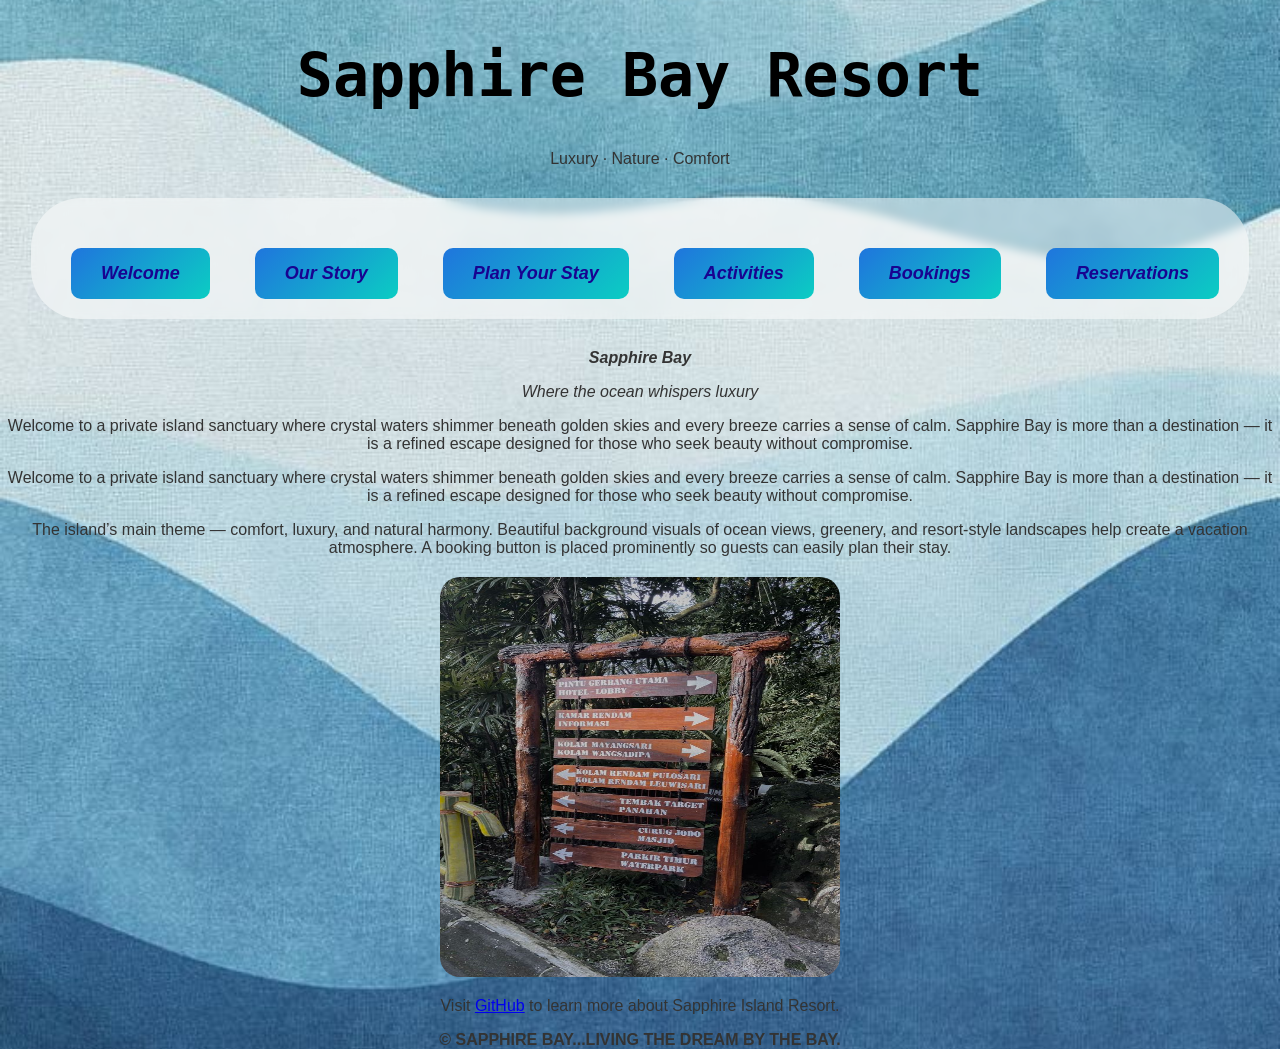
<file: index.html>
<!DOCTYPE html>

<html lang="en">

<head>

    <meta charset="UTF-8"> 

    <meta name="viewport" content="width=device-width, initial-scale=1.0">

    <title>SAPPHIRE BAY</title>
    

    <link rel="stylesheet" href="style.css">

</head>

    <body>

    <h1>Sapphire Bay Resort</h1>
    <p>Luxury · Nature · Comfort</p>

<section class="button-slab">
    <div class="cute-nav">
    <a href="index.html" class="cute-btn"><i>Welcome</i></a>
    <a href="about.html" class="cute-btn"><i>Our Story</i></a>
    <a href="contact.html" class="cute-btn"><i>Plan Your Stay</i></a>
    <a href="tables.html" class="cute-btn"><i>Activities</i></a>
    <a href="bookings.html" class="cute-btn"><i>Bookings</i></a>
    <a href="forms.html" class="cute-btn"><i>Reservations</i></a>
    </div>
</section>

    <p><b><i>Sapphire Bay</i></b></p>
    
    <p><em>Where the ocean whispers luxury</em></p>

    <p>Welcome to a private island sanctuary where crystal waters shimmer beneath golden skies and every breeze carries a sense of calm. Sapphire Bay is more than a destination — it is a refined escape designed for those who seek beauty without compromise.</p>

    <p>Welcome to a private island sanctuary where crystal waters shimmer beneath golden skies and every breeze carries a sense of calm. Sapphire Bay is more than a destination — it is a refined escape designed for those who seek beauty without compromise.</p>

    <p>The island’s main theme — comfort, luxury, and natural harmony. Beautiful background visuals of ocean views, greenery, and resort-style landscapes help create a vacation atmosphere. A booking button is placed prominently so guests can easily plan their stay.</p>
    
    <img src="Sari ater✨.jpg" alt="Many entertainment spots at Sapphire Bay Resort" width="400" height="400">

    <p class="mt-3">Visit <a href="https://github.com" class="btn btn-primary">GitHub</a> to learn more about Sapphire Island Resort.</p> 
   
</main>

    <footer>
    <p><b>&copy; SAPPHIRE BAY...LIVING THE DREAM BY THE BAY.</b></p>
    </footer>

</body>

</html>
</file>
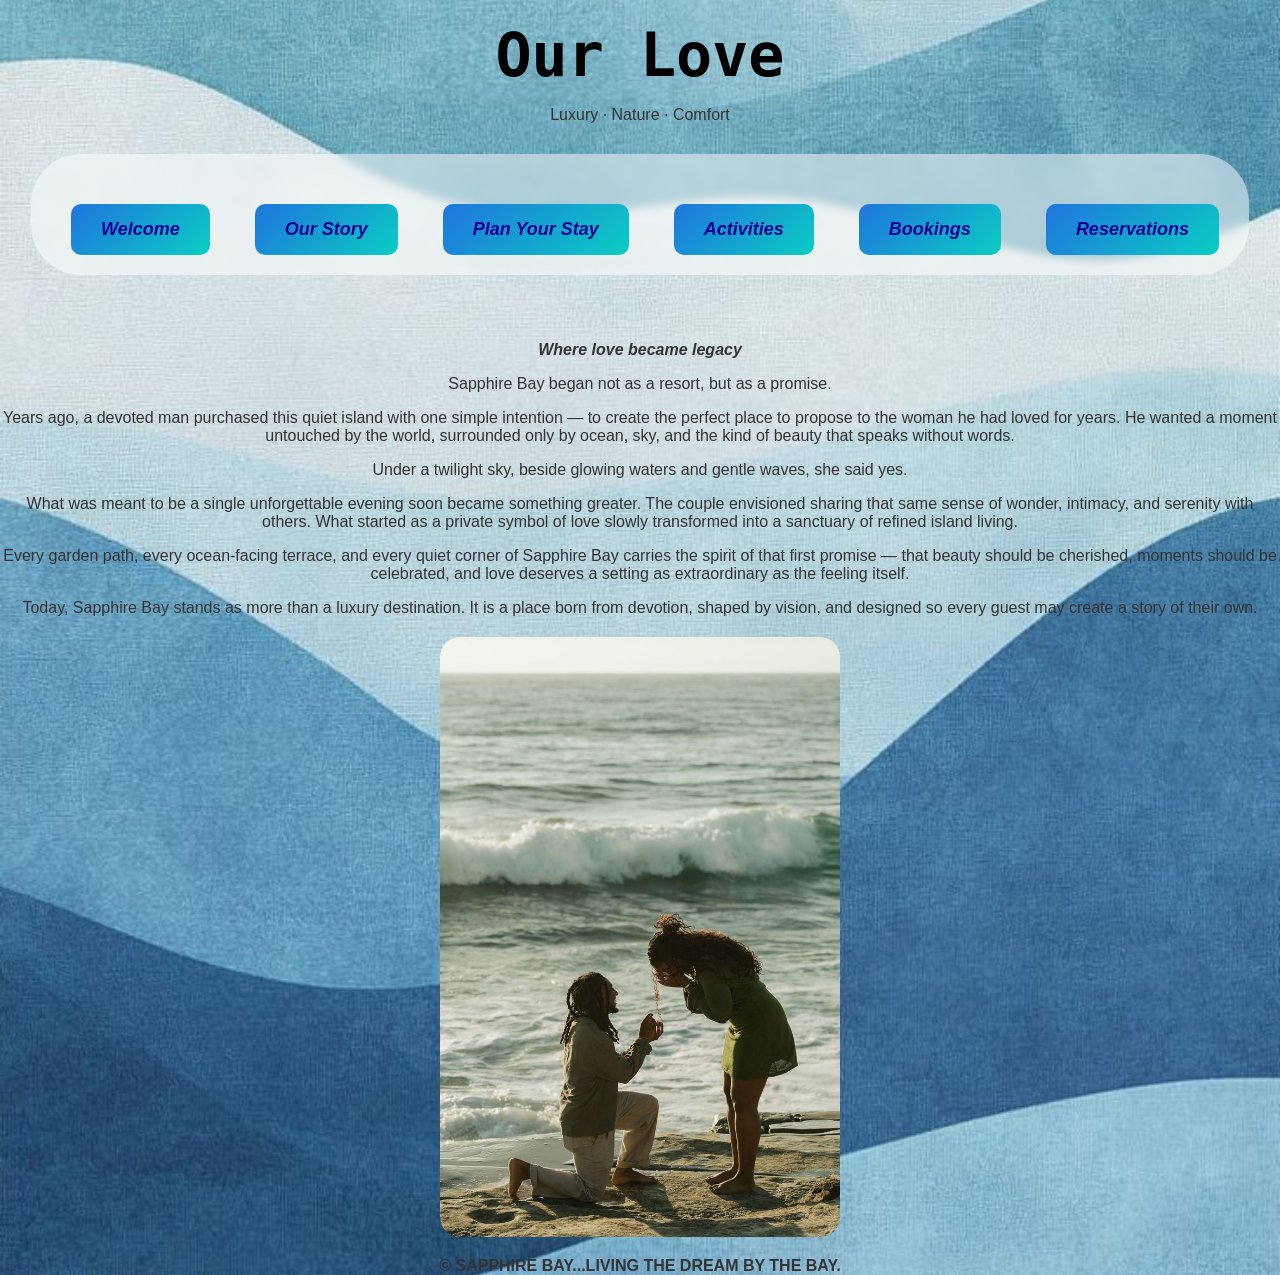
<file: about.html>
<!DOCTYPE html>

<html lang="en">

<head>

<meta charset="UTF-8">

<meta name="viewport" content="width=device-width, initial-scale=1.0">

<title>About Us</title>

<link rel="stylesheet" href="style.css">

</head>

<body>

<header>

<h1>Our Love</h1>

<p>Luxury · Nature · Comfort</p>

<section class="button-slab">
    <div class="cute-nav">
    <a href="index.html" class="cute-btn"><i>Welcome</i></a>
    <a href="about.html" class="cute-btn"><i>Our Story</i></a>
    <a href="contact.html" class="cute-btn"><i>Plan Your Stay</i></a>
    <a href="tables.html" class="cute-btn"><i>Activities</i></a>
    <a href="bookings.html" class="cute-btn"><i>Bookings</i></a>
    <a href="forms.html" class="cute-btn"><i>Reservations</i></a>
    </div>
</section>                    

</header>

<main>

<p><b><i>Where love became legacy</i></b></p>

<p>Sapphire Bay began not as a resort, but as a promise.</p>

<p>Years ago, a devoted man purchased this quiet island with one simple intention — to create the perfect place to propose to the woman he had loved for years. He wanted a moment untouched by the world, surrounded only by ocean, sky, and the kind of beauty that speaks without words.</p>

<p>Under a twilight sky, beside glowing waters and gentle waves, she said yes.</p>

<p>What was meant to be a single unforgettable evening soon became something greater. The couple envisioned sharing that same sense of wonder, intimacy, and serenity with others. What started as a private symbol of love slowly transformed into a sanctuary of refined island living.</p>

<p>Every garden path, every ocean-facing terrace, and every quiet corner of Sapphire Bay carries the spirit of that first promise — that beauty should be cherished, moments should be celebrated, and love deserves a setting as extraordinary as the feeling itself.</p>

<p>Today, Sapphire Bay stands as more than a luxury destination. It is a place born from devotion, shaped by vision, and designed so every guest may create a story of their own.</p>

<img src="Cinematic Beach Proposal Ideas In San Diego.jpg" alt="Many entertainment spots at Sapphire Bay Resort" width="400" height="400">

</main>



<footer>

<p><b>&copy; SAPPHIRE BAY...LIVING THE DREAM BY THE BAY.</b></p>

</footer>

</body>

</html>
</file>
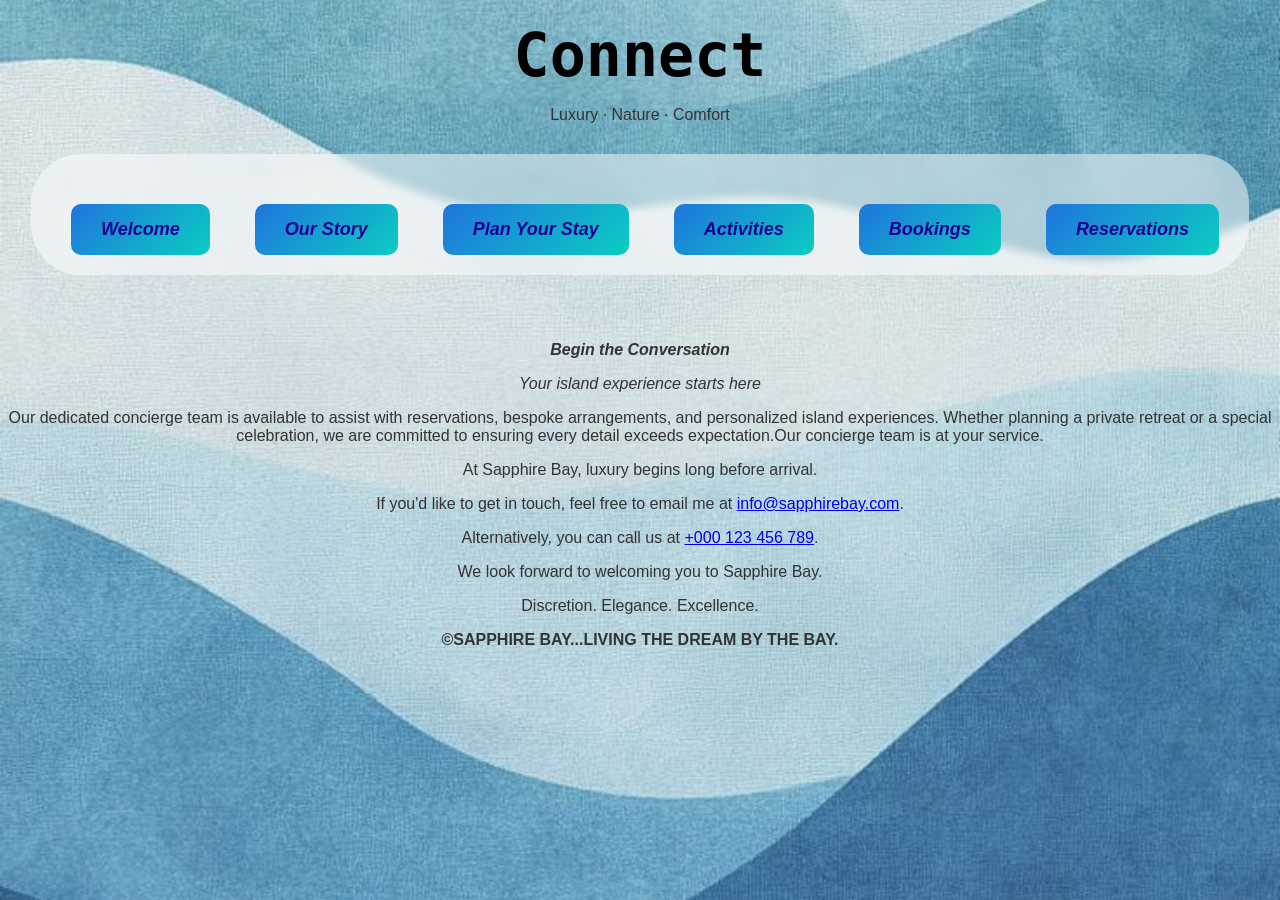
<file: bookings.html>
<!DOCTYPE html>

<html lang="en">

<head>

<meta charset="UTF-8">

<meta name="viewport" content="width=device-width, initial-scale=1.0">

<title>Contact Me</title>

<link rel="stylesheet" href="style.css">

</head>

<body>

<header>

<h1>Connect</h1>

<p>Luxury · Nature · Comfort</p>

<section class="button-slab">
    <div class="cute-nav">
    <a href="index.html" class="cute-btn"><i>Welcome</i></a>
    <a href="about.html" class="cute-btn"><i>Our Story</i></a>
    <a href="contact.html" class="cute-btn"><i>Plan Your Stay</i></a>
    <a href="tables.html" class="cute-btn"><i>Activities</i></a>
    <a href="bookings.html" class="cute-btn"><i>Bookings</i></a>
    <a href="forms.html" class="cute-btn"><i>Reservations</i></a>
    </div>
</section>
 
</header>


<main>

<p><b><i>Begin the Conversation</i></b></p>

<p><i>Your island experience starts here</i></p>

<p>Our dedicated concierge team is available to assist with reservations, bespoke arrangements, and personalized island experiences. Whether planning a private retreat or a special celebration, we are committed to ensuring every detail exceeds expectation.Our concierge team is at your service.</p>

<p>At Sapphire Bay, luxury begins long before arrival.</p>

<p>If you'd like to get in touch, feel free to email me at <a href="mailto:info@sapphirebay.com">info@sapphirebay.com</a>.</p> 
<p>Alternatively, you can call us at <a href="tel:+1234567890">+000 123 456 789</a>.</p>
<p>We look forward to welcoming you to Sapphire Bay.</p>

<p>Discretion. Elegance. Excellence.</p>

</main>


<footer>

<p><b>&copy;SAPPHIRE BAY...LIVING THE DREAM BY THE BAY.</b></p>

</footer>

</body>

</html>
</file>
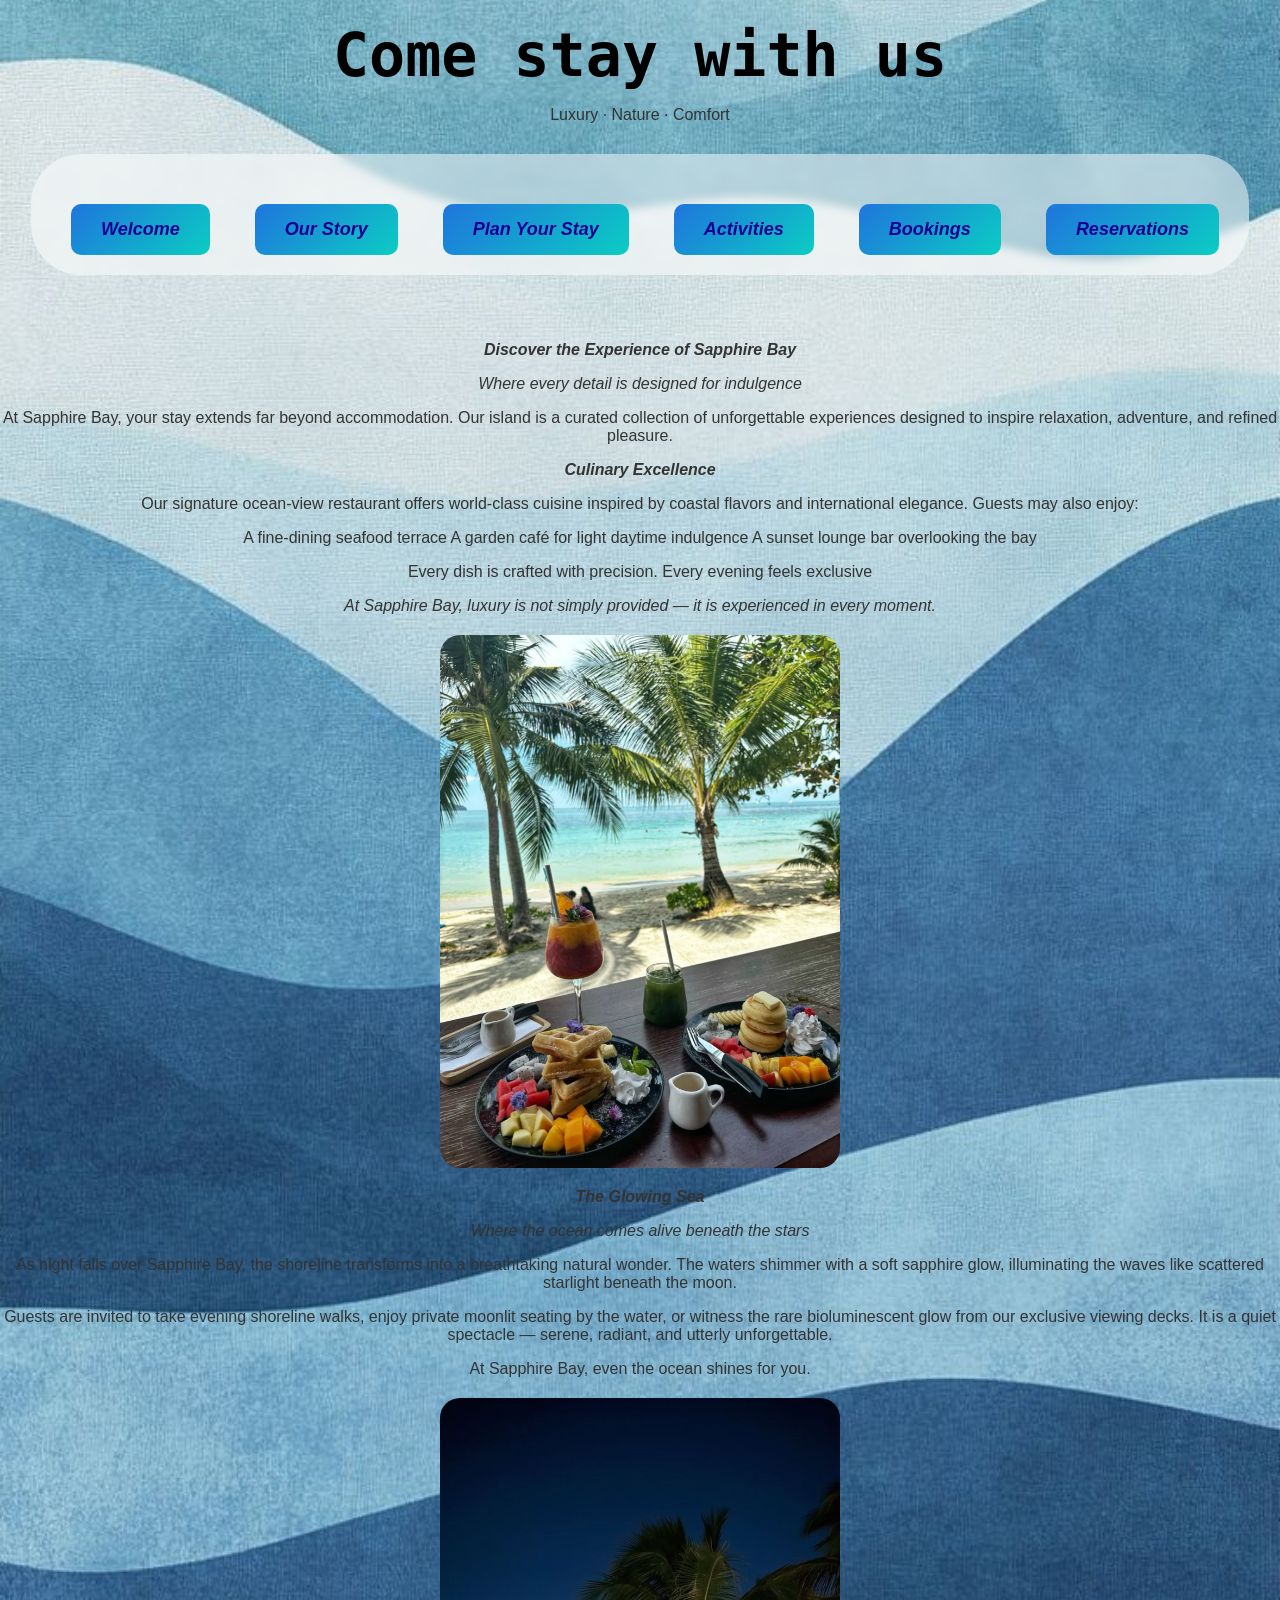
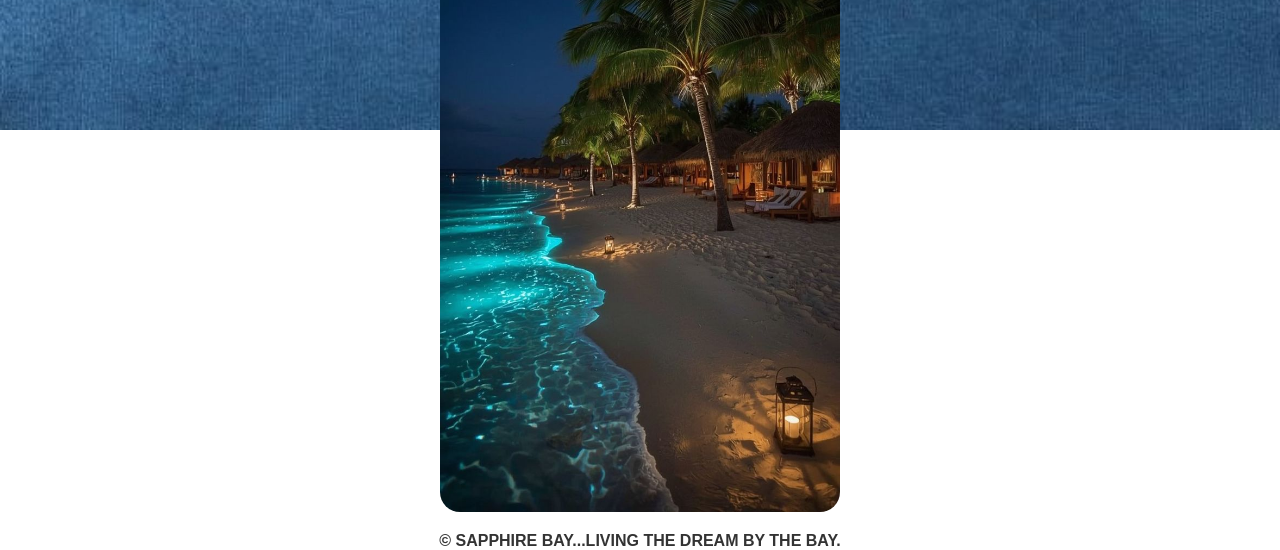
<file: contact.html>
<!DOCTYPE html>

<html lang="en">

<head>

<meta charset="UTF-8">

<meta name="viewport" content="width=device-width, initial-scale=1.0">

<title>Contact Me</title>

    <link rel="stylesheet" href="style.css">

</head>

<body>

<header>

<h1>Come stay with us </h1>
<p>Luxury · Nature · Comfort</p>

<section class="button-slab">
    <div class="cute-nav">
    <a href="index.html" class="cute-btn"><i>Welcome</i></a>
    <a href="about.html" class="cute-btn"><i>Our Story</i></a>
    <a href="contact.html" class="cute-btn"><i>Plan Your Stay</i></a>
    <a href="tables.html" class="cute-btn"><i>Activities</i></a>
    <a href="bookings.html" class="cute-btn"><i>Bookings</i></a>
    <a href="forms.html" class="cute-btn"><i>Reservations</i></a>
    </div>
</section>

</header>


<main>

<p><b><i>Discover the Experience of Sapphire Bay</i></b></p>

<p><em>Where every detail is designed for indulgence</em></p>

<p>At Sapphire Bay, your stay extends far beyond accommodation. Our island is a curated collection of unforgettable experiences designed to inspire relaxation, adventure, and refined pleasure.</p>

<p><b><i>Culinary Excellence</i></b></p>

<p>Our signature ocean-view restaurant offers world-class cuisine inspired by coastal flavors and international elegance. Guests may also enjoy:</p>

<p>A fine-dining seafood terrace

A garden café for light daytime indulgence

A sunset lounge bar overlooking the bay</p>

<p>Every dish is crafted with precision. Every evening feels exclusive</p>

<p><i><em>At Sapphire Bay, luxury is not simply provided — it is experienced in every moment.</em></i></p>

<img src="Breakfast 🍹🍉🍍.jpg" alt="food at Sapphire Bay Resort" width="400" height="400">


<p><b><i>The Glowing Sea</i></b></p>

<p><i>Where the ocean comes alive beneath the stars</i></p>

<p>As night falls over Sapphire Bay, the shoreline transforms into a breathtaking natural wonder. The waters shimmer with a soft sapphire glow, illuminating the waves like scattered starlight beneath the moon.</p>

<p>Guests are invited to take evening shoreline walks, enjoy private moonlit seating by the water, or witness the rare bioluminescent glow from our exclusive viewing decks. It is a quiet spectacle — serene, radiant, and utterly unforgettable.</p>

<p>At Sapphire Bay, even the ocean shines for you.</p>

 <img src="download (11).jpg" alt="glowing waters at Sapphire Bay Resort" width="400" height="400">

</main>


<footer>

<p><b>&copy; SAPPHIRE BAY...LIVING THE DREAM BY THE BAY.</b></p>

</footer>

</body>

</html>
</file>
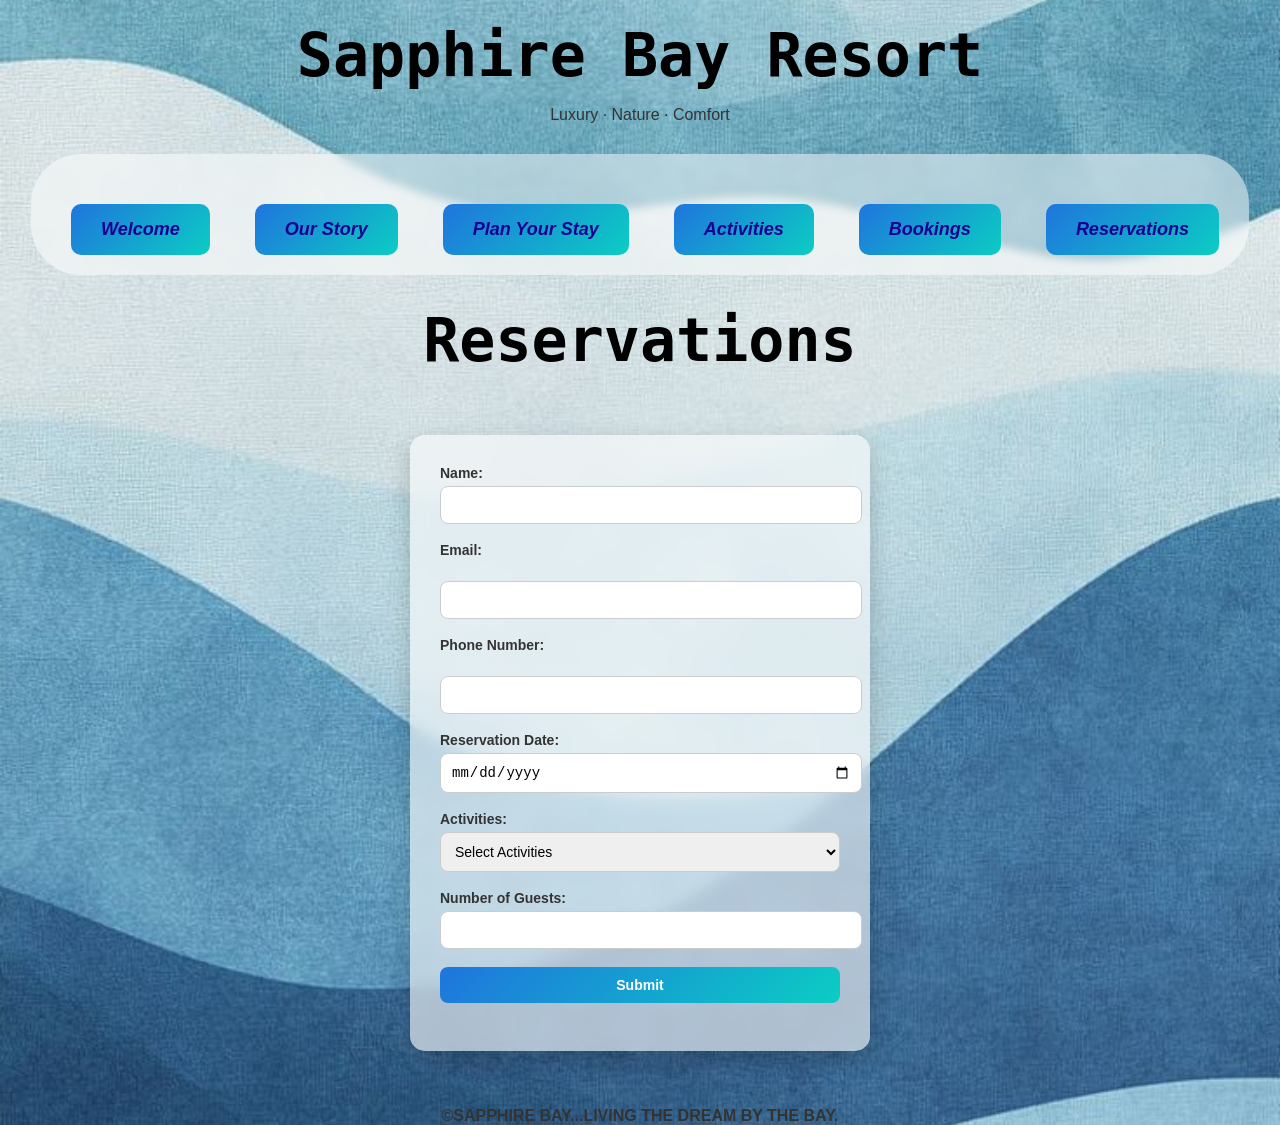
<file: forms.html>
<!DOCTYPE html>
<html lang="en">
<head>
    <meta charset="UTF-8">
    <meta name="viewport" content="width=device-width, initial-scale=1.0">
    <title>Customer Order Forms</title>
    <link rel="stylesheet" href="style.css">
    <style>
        main {
    display: flex;
    justify-content: center;
    align-items: center;
    padding: 40px 20px;
        }
        form {
    width: 400px;
    background: rgba(255, 255, 255, 0.6);
    backdrop-filter: blur(8px);
    padding: 30px;
    border-radius: 15px;
    box-shadow: 0 10px 25px rgba(0, 0, 0, 0.2);
    text-align: left;
}
 
form label {
    font-weight: bold;
    margin-bottom: 5px;
    display: block;
    font-size: 14px;
}
form input,
form select {
    width: 100%;
    padding: 10px;
    margin-bottom: 18px;
    border: 1px solid #ccc;
    border-radius: 8px;
    font-size: 14px;
}
form input:focus,
form select:focus {
    outline: none;
    border-color: #1f75dd;
    box-shadow: 0 0 5px rgba(31, 117, 221, 0.4);
}
form input[type="submit"] {
    background: linear-gradient(135deg, #1f75dd, #0bcdc3);
    color: white;
    font-weight: bold;
    cursor: pointer;
    border: none;
    transition: 0.3s ease;
}
form input[type="submit"]:hover {
    transform: scale(1.05);
    box-shadow: 0 8px 20px rgba(3, 55, 197, 0.4);
}
#successMessage {
    display: none;
    background: rgba(76, 175, 80, 0.2);
    padding: 15px;
    border-radius: 10px;
    margin-top: 15px;
}
    </style>

</head>
<body>

     <header>
         <h1>Sapphire Bay Resort</h1>
    <p>Luxury · Nature · Comfort</p>

<section class="button-slab">
    <div class="cute-nav">
    <a href="index.html" class="cute-btn"><i>Welcome</i></a>
    <a href="about.html" class="cute-btn"><i>Our Story</i></a>
    <a href="contact.html" class="cute-btn"><i>Plan Your Stay</i></a>
    <a href="tables.html" class="cute-btn"><i>Activities</i></a>
    <a href="bookings.html" class="cute-btn"><i>Bookings</i></a>
    <a href="forms.html" class="cute-btn"><i>Reservations</i></a>
    </div>
</section>
         <class id="order-form"> 
        <h1>Reservations</h1>
    </class>

    </header>
   
    
    

<main>
    <class id="order-form2"> 
        
    <form action="thankyou.html">
        <label for="name"><b>Name:</b></label>
        <input type="text" id="name" name="name" required>

        <label for="email"><b>Email:</b></label><br>
        <input type="email" id="email" name="email" required>

        <label for="phone"><b>Phone Number:</b></label><br>
        <input type="tel" id="phone" name="phone" required>

        <label for="date"><b>Reservation Date:</b></label>
        <input type="date" id="date" name="date" required>

        <label for="product"><b>Activities:</b></label>
        <select id="product" name="product" required>
            <option value=""><b>Select Activities</b></option>
            <option value="bioluminescent night kayak tour">Bioluminescent Night Kayak Tour</option>
            <option value="sunset chill session with live acoustic music">Sunset Chill Session with Live Acoustic Music</option>
            <option value="full moon glow-swim experience">Full Moon Glow-Swim Experience</option>
            <option value="beach boogie dance party">Beach Boogie Dance Party</option>
            <option value="interactive drum circle by the shore">Interactive Drum Circle by the Shore</option>
            <option value="glow lounge & mixology tasting">Glow Lounge & Mixology Tasting</option>
            <option value="moonlit yoga by the beach">Moonlit Yoga by the Beach</option>
            <option value="midnight floating cinema">Midnight Floating Cinema</option>
            <option value="glow treasure hunt">Glow Treasure Hunt</option>
            <option value="neon sand art & face painting">Neon Sand Art & Face Painting</option>
            <option value="jazz under stars">Jazz Under Stars</option>
        </select>

        <label for="quantity"><b>Number of Guests:</b></label>
        <input type="number" id="quantity" name="quantity" min="1" required>

       <input type="submit" value="Submit">
    </form>
    </class>
</main>
    <footer>
    <p><b>&copy;SAPPHIRE BAY...LIVING THE DREAM BY THE BAY.</b></p>
    </footer>
</body>
</html>
</file>
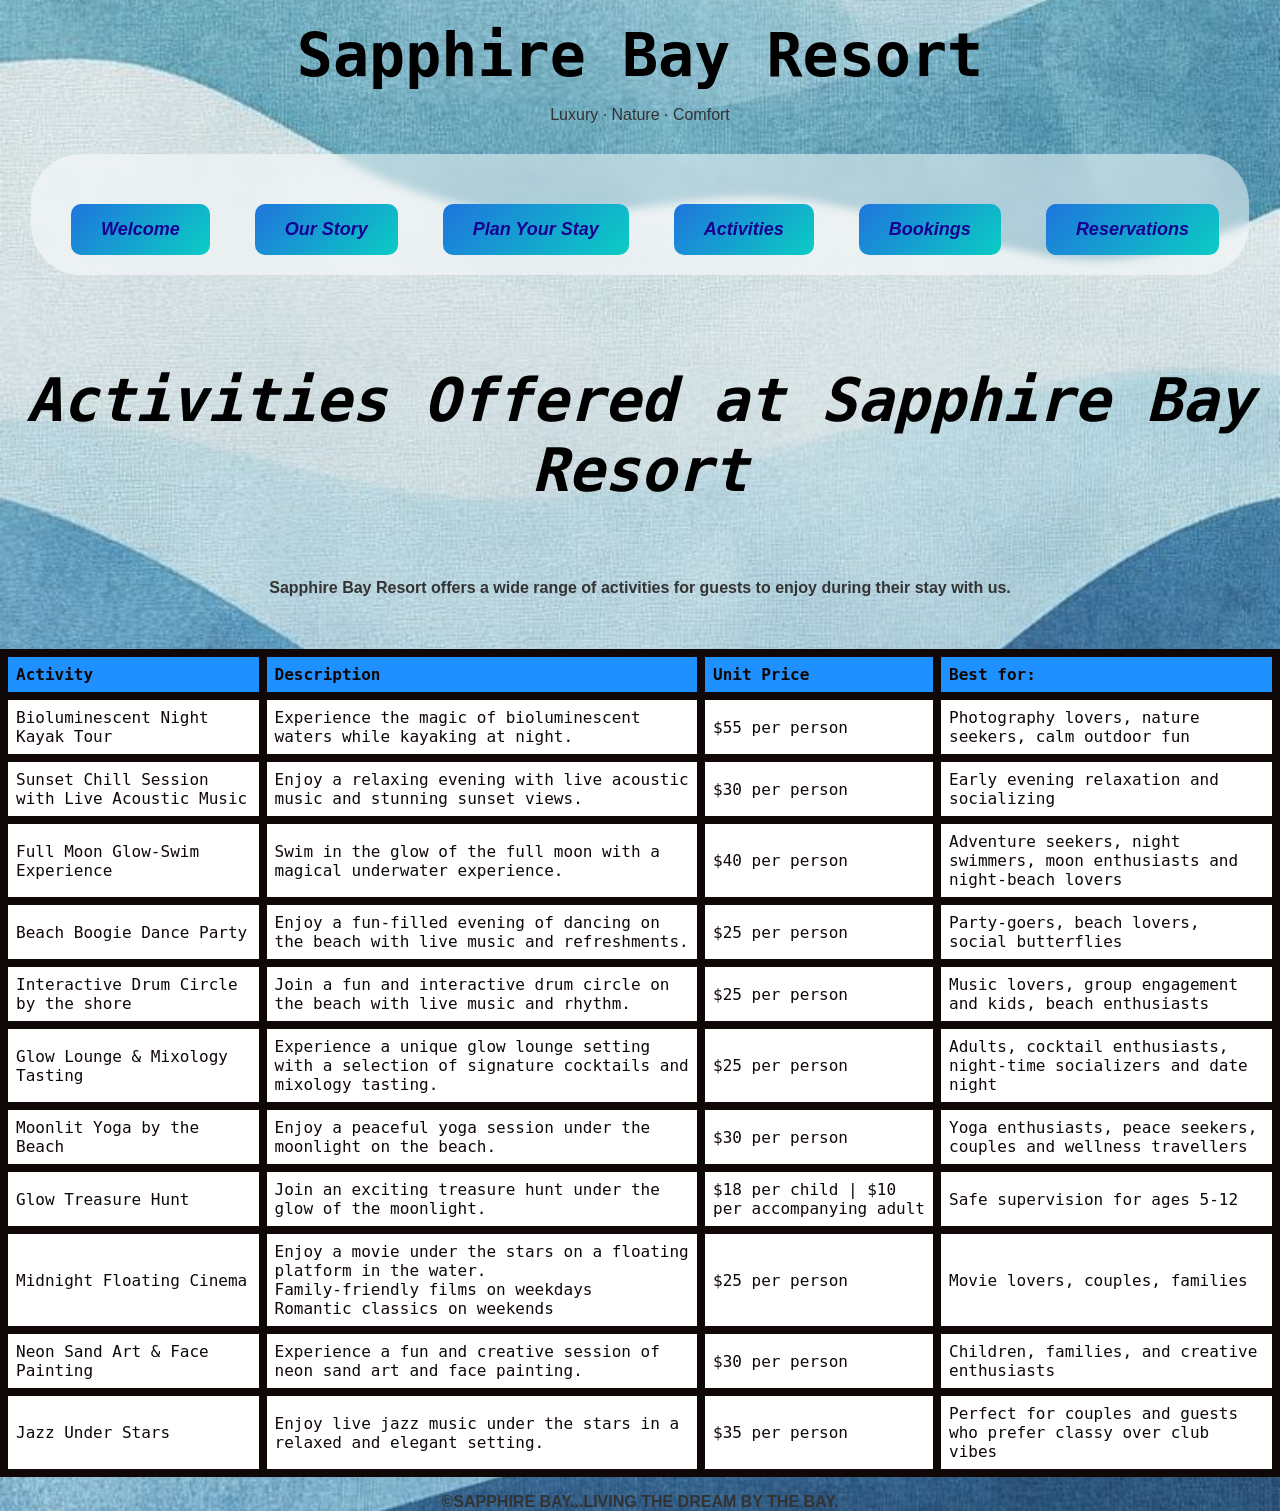
<file: tables.html>
<!DOCTYPE html

<html lang="en">
<head>
    <meta charset="UTF-8">
    <meta name="viewport" content="width=device-width, initial-scale=1.0">
    <title>Tables</title>

    <link rel="stylesheet" href="style.css">

    
    
    <body>
        <header>
                <h1>Sapphire Bay Resort</h1>
    <p>Luxury · Nature · Comfort</p>

<section class="button-slab">
    <div class="cute-nav">
    <a href="index.html" class="cute-btn"><i>Welcome</i></a>
    <a href="about.html" class="cute-btn"><i>Our Story</i></a>
    <a href="contact.html" class="cute-btn"><i>Plan Your Stay</i></a>
    <a href="tables.html" class="cute-btn"><i>Activities</i></a>
    <a href="bookings.html" class="cute-btn"><i>Bookings</i></a>
    <a href="forms.html" class="cute-btn"><i>Reservations</i></a>
    </div>
</section>

        </header>

        <h1><em><i>Activities Offered at Sapphire Bay Resort</i></em></h1><br>



        <p><b>Sapphire Bay Resort offers a wide range of activities for guests to enjoy during their stay with us.</b></p><br><br>

    <table>
        <tr>
            <th>Activity</th>
            <th>Description</th>
            <th>Unit Price</th>
            <th>Best for:</th>
        </tr>
        <tr>
            <td>Bioluminescent Night Kayak Tour</td>
            <td>Experience the magic of bioluminescent waters while kayaking at night.</td>
            <td>$55 per person</td>
            <td>Photography lovers, nature seekers, calm outdoor fun</td>
        </tr>
        <tr>
            <td>Sunset Chill Session with Live Acoustic Music</td>
            <td>Enjoy a relaxing evening with live acoustic music and stunning sunset views.</td>
            <td>$30 per person</td>
            <td>Early evening relaxation and socializing</td>
        </tr>
        <tr>
            <td>Full Moon Glow-Swim Experience</td>
            <td>Swim in the glow of the full moon with a magical underwater experience.</td>
            <td>$40 per person</td>
            <td>Adventure seekers, night swimmers, moon enthusiasts and night-beach lovers</td>
        </tr>
        <tr>
            <td>Beach Boogie Dance Party</td>
            <td>Enjoy a fun-filled evening of dancing on the beach with live music and refreshments.</td>
            <td>$25 per person</td>
            <td>Party-goers, beach lovers, social butterflies</td>
        </tr>
        <tr>
            <td>Interactive Drum Circle by the shore</td>
            <td>Join a fun and interactive drum circle on the beach with live music and rhythm.</td>
            <td>$25 per person</td>
            <td>Music lovers, group engagement and kids, beach enthusiasts</td>
        </tr>
        <tr>
            <td>Glow Lounge & Mixology Tasting</td>
            <td>Experience a unique glow lounge setting with a selection of signature cocktails and mixology tasting.</td>
            <td>$25 per person</td>
            <td>Adults, cocktail enthusiasts, night-time socializers and date night</td>
        </tr>
        <tr>
            <td>Moonlit Yoga by the Beach</td>
            <td>Enjoy a peaceful yoga session under the moonlight on the beach.</td>
            <td>$30 per person</td>
            <td>Yoga enthusiasts, peace seekers, couples and wellness travellers</td>
        </tr>
        <tr>
            <td>Glow Treasure Hunt</td>
            <td>Join an exciting treasure hunt under the glow of the moonlight.</td>
            <td>$18 per child | $10 per accompanying adult</td>
            <td> Safe supervision for ages 5-12</td>
        </tr>
        <tr>
            <td>Midnight Floating Cinema</td>
            <td>Enjoy a movie under the stars on a floating platform in the water.<br> Family-friendly films on weekdays<br>
 Romantic classics on weekends</td>
            <td>$25 per person</td>
            <td>Movie lovers, couples, families</td>
        </tr>
        <tr>
            <td>Neon Sand Art & Face Painting</td>
            <td>Experience a fun and creative session of neon sand art and face painting.</td>
            <td>$30 per person</td>
            <td>Children, families, and creative enthusiasts</td>
        </tr>
        <tr>
            <td>Jazz Under Stars</td>
            <td>Enjoy live jazz music under the stars in a relaxed and elegant setting.</td>
            <td>$35 per person</td>
            <td>Perfect for couples and guests who prefer classy over club vibes</td>
        </tr>
    </table>

</head>
<footer>
    <p><b>&copy;SAPPHIRE BAY...LIVING THE DREAM BY THE BAY.</b></p>
    </footer>
</body>

</html>
</file>
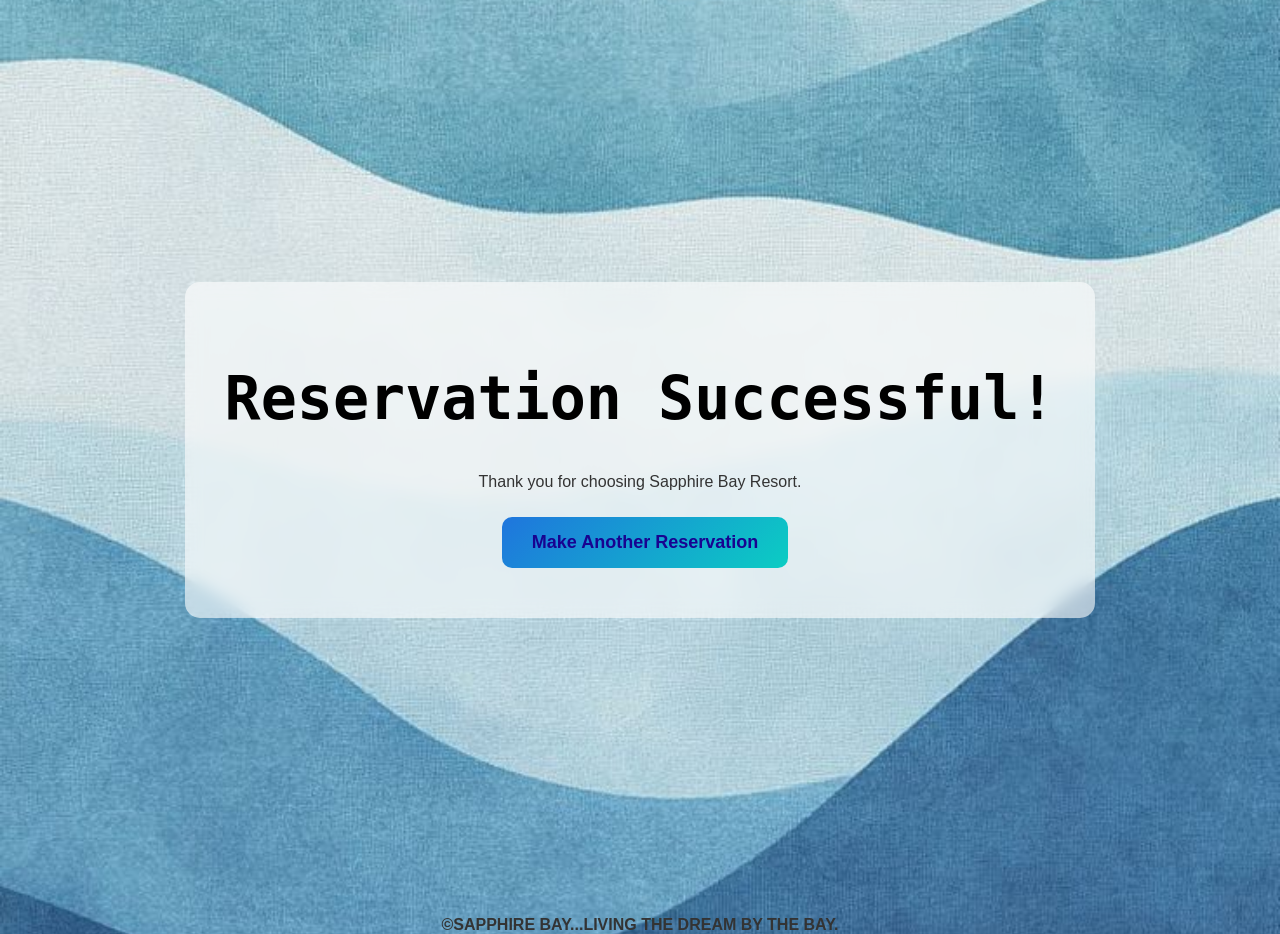
<file: thankyou.html>
<!DOCTYPE html>
<html>
<head>
    <title>Reservation Submitted</title>
    <link rel="stylesheet" href="style.css">
</head>
<body>

    <main style="display:flex; justify-content:center; align-items:center; height:100vh;">
        <div style="background: rgba(255,255,255,0.6); padding:40px; border-radius:15px; backdrop-filter: blur(8px);">
            <h1> Reservation Successful!</h1>
            <p>Thank you for choosing Sapphire Bay Resort.</p>
            <a href="forms.html" class="cute-btn">Make Another Reservation</a>
        </div>
    </main>
 <footer>
    <p><b>&copy;SAPPHIRE BAY...LIVING THE DREAM BY THE BAY.</b></p>
    </footer>
</body>
</html>
</file>
<file: style.css>
body {
font-family: Arial, sans-serif;

  color: #333;
margin: 0;
min-height: 100vh;

background-image: url('Minimalist Light Blue Phone Wallpaper.jpg');

background-size: cover;

background-repeat: no-repeat;

background-position: center;

background-attachment: fixed;

margin:0%;

text-align: center;

}

html, body {
  height: 100%;
  margin: 0;
}

header { 
padding: 20px;

text-align: center;
}


header h1 {
margin: 0;

}


main img {
max-width: 100%;
height: auto; 
display: flex;
}

img {
display: block;
margin: 20px auto;
border-radius: 20px;
}

.card img{
    width:100%;
    height:200px;
    object-fit:cover;
    border-radius: 10px;
    color: #000;
}

button:hover{
    background: #00008B;
}


.cute-nav {
  display: flex;
  justify-content: center;
  flex-wrap: wrap;
  gap: 15px;
  margin-top: 30px;
}

.cute-btn {
  display: inline-block;
  margin: 10px;
  padding: 15px 30px;
  font-size: 18px;
  font-weight: 600;
  text-decoration: none;
  color: #180390;
  background: linear-gradient(135deg, #1f75dd, #0bcdc3);
  border-radius: 10px;
  transition: all 0.3s ease;
  position: center;
  margin-left: 20px;
}

.cute-btn:hover {
  transform: scale(1.1);
  box-shadow: 0 8px 20px rgba(3, 55, 197, 0.6);
}


.button-slab {
  width: fit-content;
  margin: 30px auto;
  padding: 10px 20px;

  background: rgba(255, 255, 255, 0.5);
  backdrop-filter: blur(5px);

  border-radius: 50px;
}

table {
            width: 100%;
            border-collapse: collapse;
        }
        th, td {
            border: 8px solid #100707;
            padding: 8px;
        }
        th {
            background-color: dodgerblue;
            text-align: left;
        }

h1 {
    text-align: center;
    color: black;
    font-family: 'Monospace', monospace;
    font-size: 60px;
    font-weight: bold;
}


table {
    background-color: #ffffff;
    color: #100707;
    font-family: 'Monospace', monospace;
}
</file>
